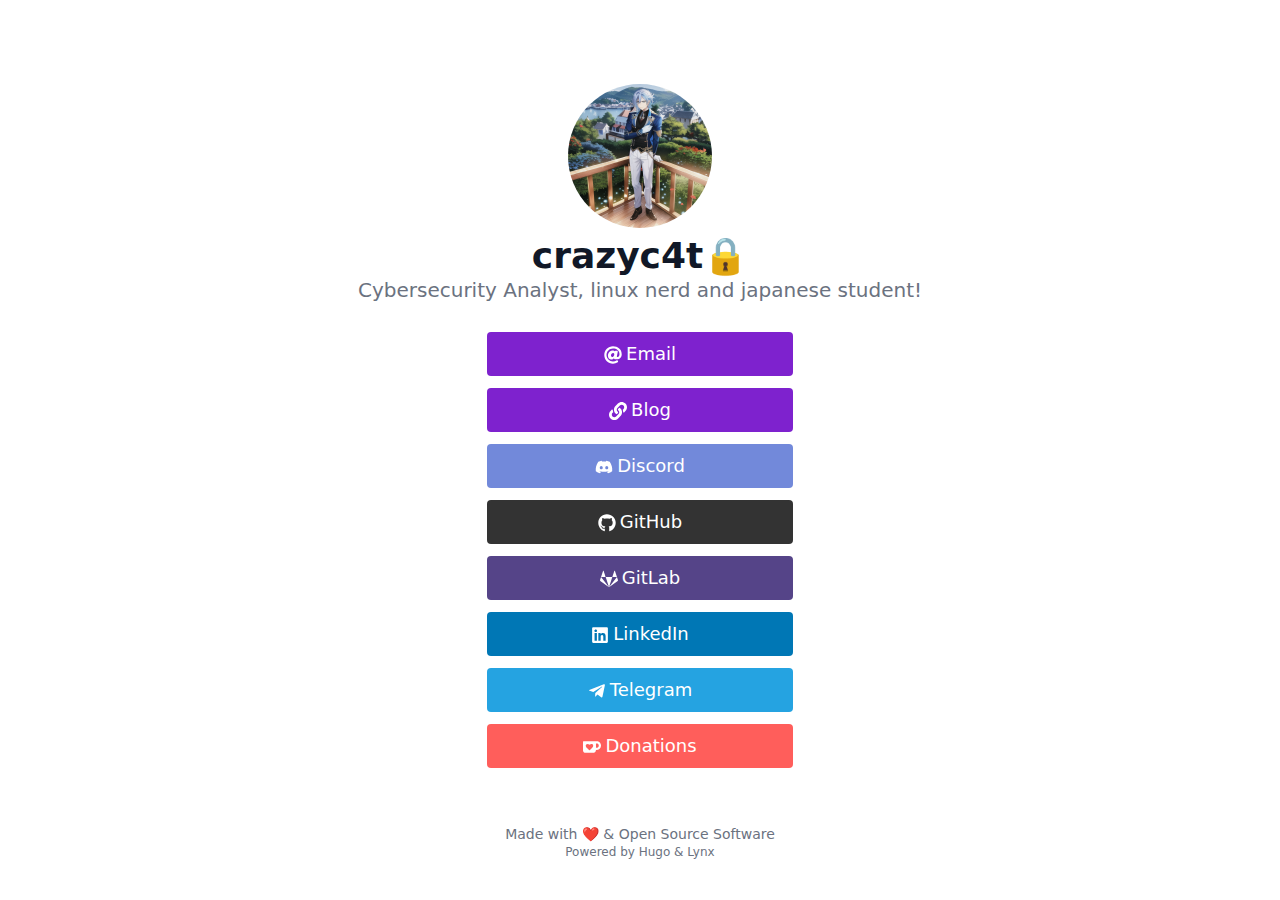
<file: index.html>
<!doctype html><html lang=en><head><meta charset=utf-8><meta http-equiv=content-language content="en"><meta name=viewport content="width=device-width,initial-scale=1"><meta http-equiv=x-ua-compatible content="ie=edge"><title>crazyc4t's links</title><meta name=title content="crazyc4t's links"><meta name=description content><link rel=canonical href=https://crazyc4t.xyz/><link rel=alternate type=application/rss+xml href=/index.xml title="crazyc4t's links"><link type=text/css rel=stylesheet href=/css/main.bundle.min.2035f4c5b81db8b7fac32d0ff452d9c9b47e0f2eaf57c04fc38a66894889c238a6951512a254b62fb9235420c589376da39d7b4ee0f0313fc5c5d877d9526e20.css integrity="sha512-IDX0xbgduLf6wy0P9FLZybR+Dy6vV8BPw4pmiUiJwjimlRUSolS2L7kjVCDFiTdto517TuDwMT/Fxdh32VJuIA=="><link rel=apple-touch-icon sizes=180x180 href=/apple-touch-icon.png><link rel=icon type=image/png sizes=32x32 href=/favicon-32x32.png><link rel=icon type=image/png sizes=16x16 href=/favicon-16x16.png><link rel=manifest href=/site.webmanifest><meta property="og:title" content="crazyc4t's links"><meta property="og:description" content><meta property="og:type" content="website"><meta property="og:url" content="https://crazyc4t.xyz/"><meta name=twitter:card content="summary"><meta name=twitter:title content="crazyc4t's links"><meta name=twitter:description content><meta name=generator content="Hugo 0.110.0"><meta name=author content="crazyc4t🔒"><link href=mailto:snederc@protonmail.com rel=me><link href=#ZgotmplZ rel=me><link href=https://discord.com/users/744022544624910446 rel=me><link href=https://github.com/crazyc4t rel=me><link href=https://gitlab.com/crazyc4t rel=me><link href=https://linkedin.com/in/said-neder rel=me><link href=https://t.me/crazyc4t rel=me><link href=#ZgotmplZ rel=me></head><body class="flex flex-col h-screen px-6 m-auto text-lg leading-7 bg-neutral max-w-7xl text-neutral-900 dark:bg-neutral-800 dark:text-white sm:px-14 md:px-24 lg:px-32"><main class=flex-grow><article class="flex flex-col items-center justify-center h-full mt-10 text-center"><header class="flex flex-col items-center mb-3"><img class="mb-2 rounded-full h-36 w-36" width=144 height=144 alt=crazyc4t🔒 src=/meAnime_hu12fc25331edd2f557f2d4138d704f2c0_856531_288x288_fill_box_smart1_3.png><h1 class="text-4xl font-extrabold dark:text-white">crazyc4t🔒</h1><h2 class="text-xl text-neutral-500 dark:text-neutral-400">Cybersecurity Analyst, linux nerd and japanese student!</h2></header><div class="flex flex-col flex-wrap min-w-full mt-4 sm:min-w-0"><a class="link link-email mb-3 min-w-full rounded py-2 text-lg sm:px-24" href=mailto:snederc@protonmail.com target=_blank rel="me noopener noreferrer"><span class=mr-1><span class="relative inline-block align-text-bottom icon"><svg aria-hidden="true" focusable="false" data-prefix="fas" data-icon="at" class="svg-inline--fa fa-at fa-w-16" role="img" xmlns="http://www.w3.org/2000/svg" viewBox="0 0 512 512"><path fill="currentcolor" d="M256 8C118.941 8 8 118.919 8 256c0 137.059 110.919 248 248 248 48.154.0 95.342-14.14 135.408-40.223 12.005-7.815 14.625-24.288 5.552-35.372l-10.177-12.433c-7.671-9.371-21.179-11.667-31.373-5.129C325.92 429.757 291.314 440 256 440c-101.458.0-184-82.542-184-184S154.542 72 256 72c100.139.0 184 57.619 184 160 0 38.786-21.093 79.742-58.17 83.693-17.349-.454-16.91-12.857-13.476-30.024l23.433-121.11C394.653 149.75 383.308 136 368.225 136h-44.981a13.518 13.518.0 00-13.432 11.993l-.01.092c-14.697-17.901-40.448-21.775-59.971-21.775-74.58.0-137.831 62.234-137.831 151.46.0 65.303 36.785 105.87 96 105.87 26.984.0 57.369-15.637 74.991-38.333 9.522 34.104 40.613 34.103 70.71 34.103C462.609 379.41 504 307.798 504 232 504 95.653 394.023 8 256 8zm-21.68 304.43c-22.249.0-36.07-15.623-36.07-40.771.0-44.993 30.779-72.729 58.63-72.729 22.292.0 35.601 15.241 35.601 40.77.0 45.061-33.875 72.73-58.161 72.73z"/></svg></span></span>Email</a>
<a class="link link-link mb-3 min-w-full rounded py-2 text-lg sm:px-24" href=https://blog.crazyc4t.xyz/ target=_blank rel="me noopener noreferrer"><span class=mr-1><span class="relative inline-block align-text-bottom icon"><svg aria-hidden="true" focusable="false" data-prefix="fas" data-icon="link" class="svg-inline--fa fa-link fa-w-16" role="img" xmlns="http://www.w3.org/2000/svg" viewBox="0 0 512 512"><path fill="currentcolor" d="M326.612 185.391c59.747 59.809 58.927 155.698.36 214.59-.11.12-.24.25-.36.37l-67.2 67.2c-59.27 59.27-155.699 59.262-214.96.0-59.27-59.26-59.27-155.7.0-214.96l37.106-37.106c9.84-9.84 26.786-3.3 27.294 10.606.648 17.722 3.826 35.527 9.69 52.721 1.986 5.822.567 12.262-3.783 16.612l-13.087 13.087c-28.026 28.026-28.905 73.66-1.155 101.96 28.024 28.579 74.086 28.749 102.325.51l67.2-67.19c28.191-28.191 28.073-73.757.0-101.83-3.701-3.694-7.429-6.564-10.341-8.569a16.037 16.037.0 01-6.947-12.606c-.396-10.567 3.348-21.456 11.698-29.806l21.054-21.055c5.521-5.521 14.182-6.199 20.584-1.731a152.482 152.482.0 0120.522 17.197zM467.547 44.449c-59.261-59.262-155.69-59.27-214.96.0l-67.2 67.2c-.12.12-.25.25-.36.37-58.566 58.892-59.387 154.781.36 214.59a152.454 152.454.0 0020.521 17.196c6.402 4.468 15.064 3.789 20.584-1.731l21.054-21.055c8.35-8.35 12.094-19.239 11.698-29.806a16.037 16.037.0 00-6.947-12.606c-2.912-2.005-6.64-4.875-10.341-8.569-28.073-28.073-28.191-73.639.0-101.83l67.2-67.19c28.239-28.239 74.3-28.069 102.325.51 27.75 28.3 26.872 73.934-1.155 101.96l-13.087 13.087c-4.35 4.35-5.769 10.79-3.783 16.612 5.864 17.194 9.042 34.999 9.69 52.721.509 13.906 17.454 20.446 27.294 10.606l37.106-37.106c59.271-59.259 59.271-155.699.001-214.959z"/></svg></span></span>Blog</a>
<a class="link link-discord mb-3 min-w-full rounded py-2 text-lg sm:px-24" href=https://discord.com/users/744022544624910446 target=_blank rel="me noopener noreferrer"><span class=mr-1><span class="relative inline-block align-text-bottom icon"><svg aria-hidden="true" focusable="false" data-prefix="fab" data-icon="discord" class="svg-inline--fa fa-discord fa-w-20" role="img" xmlns="http://www.w3.org/2000/svg" viewBox="0 0 640 512"><path fill="currentcolor" d="M524.531 69.836a1.5 1.5.0 00-.764-.7A485.065 485.065.0 00404.081 32.03a1.816 1.816.0 00-1.923.91 337.461 337.461.0 00-14.9 30.6 447.848 447.848.0 00-134.426.0 309.541 309.541.0 00-15.135-30.6 1.89 1.89.0 00-1.924-.91A483.689 483.689.0 00116.085 69.137a1.712 1.712.0 00-.788.676C39.068 183.651 18.186 294.69 28.43 404.354a2.016 2.016.0 00.765 1.375A487.666 487.666.0 00176.02 479.918a1.9 1.9.0 002.063-.676A348.2 348.2.0 00208.12 430.4a1.86 1.86.0 00-1.019-2.588 321.173 321.173.0 01-45.868-21.853 1.885 1.885.0 01-.185-3.126c3.082-2.309 6.166-4.711 9.109-7.137a1.819 1.819.0 011.9-.256c96.229 43.917 200.41 43.917 295.5.0a1.812 1.812.0 011.924.233c2.944 2.426 6.027 4.851 9.132 7.16a1.884 1.884.0 01-.162 3.126 301.407 301.407.0 01-45.89 21.83 1.875 1.875.0 00-1 2.611 391.055 391.055.0 0030.014 48.815 1.864 1.864.0 002.063.7A486.048 486.048.0 00610.7 405.729a1.882 1.882.0 00.765-1.352C623.729 277.594 590.933 167.465 524.531 69.836zM222.491 337.58c-28.972.0-52.844-26.587-52.844-59.239S193.056 219.1 222.491 219.1c29.665.0 53.306 26.82 52.843 59.239.0 32.654-23.41 59.241-52.843 59.241zm195.38.0c-28.971.0-52.843-26.587-52.843-59.239S388.437 219.1 417.871 219.1c29.667.0 53.307 26.82 52.844 59.239.0 32.654-23.177 59.241-52.844 59.241z"/></svg></span></span>Discord</a>
<a class="link link-github mb-3 min-w-full rounded py-2 text-lg sm:px-24" href=https://github.com/crazyc4t target=_blank rel="me noopener noreferrer"><span class=mr-1><span class="relative inline-block align-text-bottom icon"><svg aria-hidden="true" focusable="false" data-prefix="fab" data-icon="github" class="svg-inline--fa fa-github fa-w-16" role="img" xmlns="http://www.w3.org/2000/svg" viewBox="0 0 496 512"><path fill="currentcolor" d="M165.9 397.4c0 2-2.3 3.6-5.2 3.6-3.3.3-5.6-1.3-5.6-3.6.0-2 2.3-3.6 5.2-3.6 3-.3 5.6 1.3 5.6 3.6zm-31.1-4.5c-.7 2 1.3 4.3 4.3 4.9 2.6 1 5.6.0 6.2-2s-1.3-4.3-4.3-5.2c-2.6-.7-5.5.3-6.2 2.3zm44.2-1.7c-2.9.7-4.9 2.6-4.6 4.9.3 2 2.9 3.3 5.9 2.6 2.9-.7 4.9-2.6 4.6-4.6-.3-1.9-3-3.2-5.9-2.9zM244.8 8C106.1 8 0 113.3.0 252c0 110.9 69.8 205.8 169.5 239.2 12.8 2.3 17.3-5.6 17.3-12.1.0-6.2-.3-40.4-.3-61.4.0.0-70 15-84.7-29.8.0.0-11.4-29.1-27.8-36.6.0.0-22.9-15.7 1.6-15.4.0.0 24.9 2 38.6 25.8 21.9 38.6 58.6 27.5 72.9 20.9 2.3-16 8.8-27.1 16-33.7-55.9-6.2-112.3-14.3-112.3-110.5.0-27.5 7.6-41.3 23.6-58.9-2.6-6.5-11.1-33.3 2.6-67.9 20.9-6.5 69 27 69 27 20-5.6 41.5-8.5 62.8-8.5s42.8 2.9 62.8 8.5c0 0 48.1-33.6 69-27 13.7 34.7 5.2 61.4 2.6 67.9 16 17.7 25.8 31.5 25.8 58.9.0 96.5-58.9 104.2-114.8 110.5 9.2 7.9 17 22.9 17 46.4.0 33.7-.3 75.4-.3 83.6.0 6.5 4.6 14.4 17.3 12.1C428.2 457.8 496 362.9 496 252 496 113.3 383.5 8 244.8 8zM97.2 352.9c-1.3 1-1 3.3.7 5.2 1.6 1.6 3.9 2.3 5.2 1 1.3-1 1-3.3-.7-5.2-1.6-1.6-3.9-2.3-5.2-1zm-10.8-8.1c-.7 1.3.3 2.9 2.3 3.9 1.6 1 3.6.7 4.3-.7.7-1.3-.3-2.9-2.3-3.9-2-.6-3.6-.3-4.3.7zm32.4 35.6c-1.6 1.3-1 4.3 1.3 6.2 2.3 2.3 5.2 2.6 6.5 1 1.3-1.3.7-4.3-1.3-6.2-2.2-2.3-5.2-2.6-6.5-1zm-11.4-14.7c-1.6 1-1.6 3.6.0 5.9 1.6 2.3 4.3 3.3 5.6 2.3 1.6-1.3 1.6-3.9.0-6.2-1.4-2.3-4-3.3-5.6-2z"/></svg></span></span>GitHub</a>
<a class="link link-gitlab mb-3 min-w-full rounded py-2 text-lg sm:px-24" href=https://gitlab.com/crazyc4t target=_blank rel="me noopener noreferrer"><span class=mr-1><span class="relative inline-block align-text-bottom icon"><svg aria-hidden="true" focusable="false" data-prefix="fab" data-icon="gitlab" class="svg-inline--fa fa-gitlab fa-w-16" role="img" xmlns="http://www.w3.org/2000/svg" viewBox="0 0 512 512"><path fill="currentcolor" d="M105.2 24.9c-3.1-8.9-15.7-8.9-18.9.0L29.8 199.7h132c-.1.0-56.6-174.8-56.6-174.8zM.9 287.7c-2.6 8 .3 16.9 7.1 22l247.9 184-226.2-294zm160.8-88 94.3 294 94.3-294zm349.4 88-28.8-88-226.3 294 247.9-184c6.9-5.1 9.7-14 7.2-22zM425.7 24.9c-3.1-8.9-15.7-8.9-18.9.0l-56.6 174.8h132z"/></svg></span></span>GitLab</a>
<a class="link link-linkedin mb-3 min-w-full rounded py-2 text-lg sm:px-24" href=https://linkedin.com/in/said-neder target=_blank rel="me noopener noreferrer"><span class=mr-1><span class="relative inline-block align-text-bottom icon"><svg aria-hidden="true" focusable="false" data-prefix="fab" data-icon="linkedin" class="svg-inline--fa fa-linkedin fa-w-14" role="img" xmlns="http://www.w3.org/2000/svg" viewBox="0 0 448 512"><path fill="currentcolor" d="M416 32H31.9C14.3 32 0 46.5.0 64.3v383.4C0 465.5 14.3 480 31.9 480H416c17.6.0 32-14.5 32-32.3V64.3c0-17.8-14.4-32.3-32-32.3zM135.4 416H69V202.2h66.5V416zm-33.2-243c-21.3.0-38.5-17.3-38.5-38.5S80.9 96 102.2 96c21.2.0 38.5 17.3 38.5 38.5.0 21.3-17.2 38.5-38.5 38.5zm282.1 243h-66.4V312c0-24.8-.5-56.7-34.5-56.7-34.6.0-39.9 27-39.9 54.9V416h-66.4V202.2h63.7v29.2h.9c8.9-16.8 30.6-34.5 62.9-34.5 67.2.0 79.7 44.3 79.7 101.9V416z"/></svg></span></span>LinkedIn</a>
<a class="link link-telegram mb-3 min-w-full rounded py-2 text-lg sm:px-24" href=https://t.me/crazyc4t target=_blank rel="me noopener noreferrer"><span class=mr-1><span class="relative inline-block align-text-bottom icon"><svg aria-hidden="true" focusable="false" data-prefix="fab" data-icon="telegram-plane" class="svg-inline--fa fa-telegram-plane fa-w-14" role="img" xmlns="http://www.w3.org/2000/svg" viewBox="0 0 448 512"><path fill="currentcolor" d="M446.7 98.6l-67.6 318.8c-5.1 22.5-18.4 28.1-37.3 17.5l-103-75.9-49.7 47.8c-5.5 5.5-10.1 10.1-20.7 10.1l7.4-104.9 190.9-172.5c8.3-7.4-1.8-11.5-12.9-4.1L117.8 284 16.2 252.2c-22.1-6.9-22.5-22.1 4.6-32.7L418.2 66.4c18.4-6.9 34.5 4.1 28.5 32.2z"/></svg></span></span>Telegram</a>
<a class="link link-kofi mb-3 min-w-full rounded py-2 text-lg sm:px-24" href=https://ko-fi.com/crazyc4t target=_blank rel="me noopener noreferrer"><span class=mr-1><span class="relative inline-block align-text-bottom icon"><!doctype html><svg fill="#fff" width="256" height="256" viewBox="0 0 24 24" role="img" xmlns="http://www.w3.org/2000/svg"><g id="SVGRepo_bgCarrier" stroke-width="0"/><g id="SVGRepo_tracerCarrier" stroke-linecap="round" stroke-linejoin="round"/><g id="SVGRepo_iconCarrier"><path d="M23.881 8.948c-.773-4.085-4.859-4.593-4.859-4.593H.723c-.604.0-.679.798-.679.798s-.082 7.324-.022 11.822c.164 2.424 2.586 2.672 2.586 2.672s8.267-.023 11.966-.049c2.438-.426 2.683-2.566 2.658-3.734 4.352.24 7.422-2.831 6.649-6.916zm-11.062 3.511c-1.246 1.453-4.011 3.976-4.011 3.976s-.121.119-.31.023c-.076-.057-.108-.09-.108-.09-.443-.441-3.368-3.049-4.034-3.954-.709-.965-1.041-2.7-.091-3.71.951-1.01 3.005-1.086 4.363.407.0.0 1.565-1.782 3.468-.963 1.904.82 1.832 3.011.723 4.311zm6.173.478c-.928.116-1.682.028-1.682.028V7.284h1.77s1.971.551 1.971 2.638c0 1.913-.985 2.667-2.059 3.015z"/></g></svg></span></span>Donations</a></div></article></main><footer class=py-10><div class=text-center><p class="text-sm text-neutral-500 dark:text-neutral-400">Made with ❤️ & Open Source Software</p><p class="text-xs text-neutral-500 dark:text-neutral-400">Powered by <a class="hover:underline hover:decoration-primary-400 hover:text-primary-500" href=https://gohugo.io/ target=_blank rel="noopener noreferrer">Hugo</a> & <a class="hover:underline hover:decoration-primary-400 hover:text-primary-500" href=https://git.io/hugo-lynx target=_blank rel="noopener noreferrer">Lynx</a></p></div></footer></body></html>
</file>
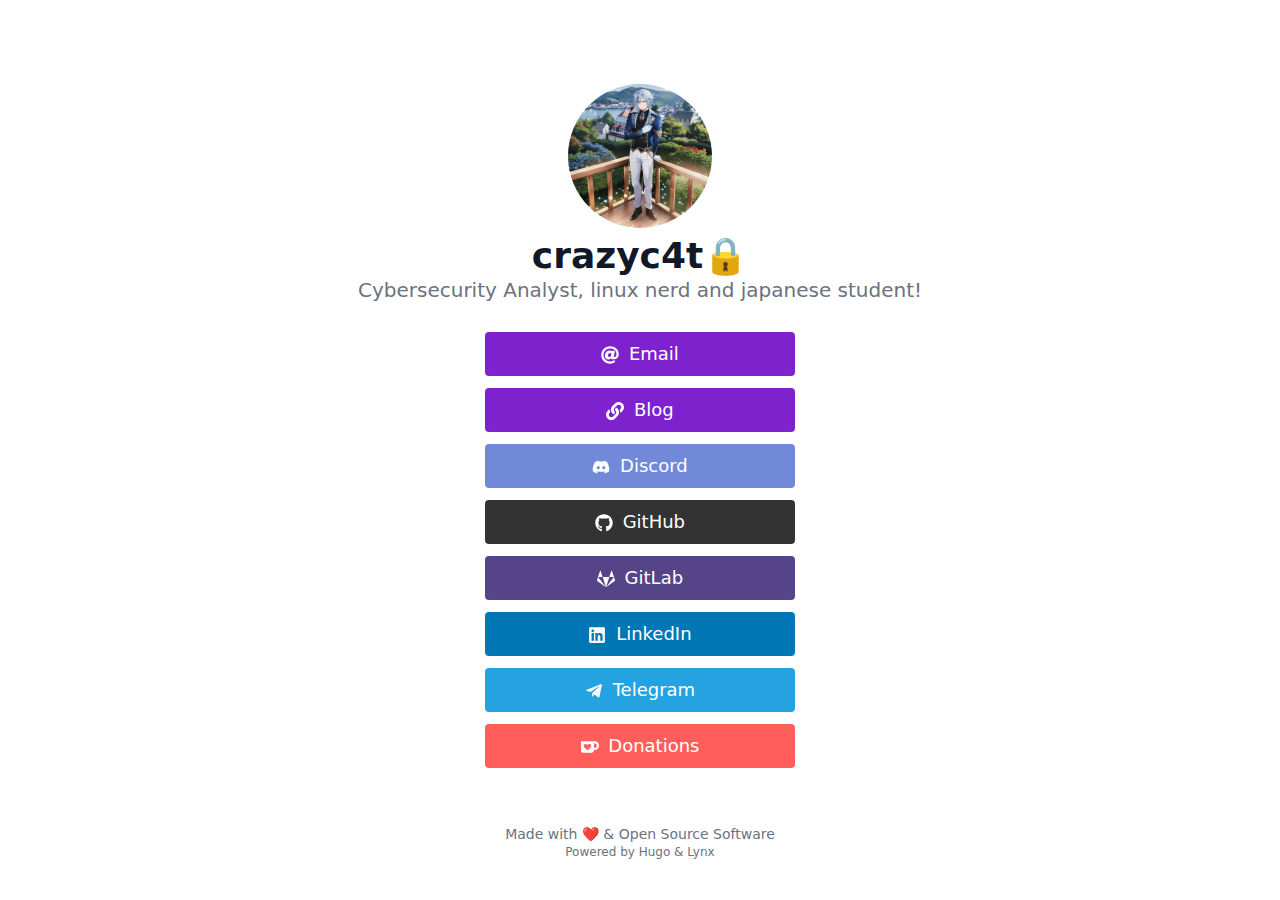
<file: public/index.html>
<!DOCTYPE html>
<html lang="en"><head>
  <meta charset="utf-8" />
  
    <meta http-equiv="content-language" content="en" />
  
  <meta name="viewport" content="width=device-width, initial-scale=1.0" />
  <meta http-equiv="X-UA-Compatible" content="ie=edge" />
  
  <title>crazyc4t&#39;s links</title>
    <meta name="title" content="crazyc4t&#39;s links" />
  
  <meta name="description" content="" />
  
  
  
  <link rel="canonical" href="https://crazyc4t.xyz/" />
  <link rel="alternate" type="application/rss+xml" href="/index.xml" title="crazyc4t's links" />
  
  
  
  
  
  
    
  
  
  <link
    type="text/css"
    rel="stylesheet"
    href="/css/main.bundle.min.2035f4c5b81db8b7fac32d0ff452d9c9b47e0f2eaf57c04fc38a66894889c238a6951512a254b62fb9235420c589376da39d7b4ee0f0313fc5c5d877d9526e20.css"
    integrity="sha512-IDX0xbgduLf6wy0P9FLZybR&#43;Dy6vV8BPw4pmiUiJwjimlRUSolS2L7kjVCDFiTdto517TuDwMT/Fxdh32VJuIA=="
  />
  
  
    <link rel="apple-touch-icon" sizes="180x180" href="/apple-touch-icon.png" />
    <link rel="icon" type="image/png" sizes="32x32" href="/favicon-32x32.png" />
    <link rel="icon" type="image/png" sizes="16x16" href="/favicon-16x16.png" />
    <link rel="manifest" href="/site.webmanifest" />
  
  
  
  
  
  
  
  <meta property="og:title" content="crazyc4t&#39;s links" />
<meta property="og:description" content="" />
<meta property="og:type" content="website" />
<meta property="og:url" content="https://crazyc4t.xyz/" />

  <meta name="twitter:card" content="summary"/>
<meta name="twitter:title" content="crazyc4t&#39;s links"/>
<meta name="twitter:description" content=""/>

  
  
    <meta name="generator" content="Hugo 0.110.0">
  
  
  <meta name="author" content="crazyc4t🔒" />
  
    
      <link href="mailto:snederc@protonmail.com" rel="me" />
    
      <link href="#ZgotmplZ" rel="me" />
    
      <link href="https://discord.com/users/744022544624910446" rel="me" />
    
      <link href="https://github.com/crazyc4t" rel="me" />
    
      <link href="https://gitlab.com/crazyc4t" rel="me" />
    
      <link href="https://linkedin.com/in/said-neder" rel="me" />
    
      <link href="https://t.me/crazyc4t" rel="me" />
    
      <link href="#ZgotmplZ" rel="me" />
    
  
  
  
  
  


  
  
</head>
<body
    class="flex flex-col h-screen px-6 m-auto text-lg leading-7 bg-neutral max-w-7xl text-neutral-900 dark:bg-neutral-800 dark:text-white sm:px-14 md:px-24 lg:px-32"
  >
    <main class="flex-grow">
  <article class="flex flex-col items-center justify-center h-full mt-10 text-center">
    <header class="flex flex-col items-center mb-3">
      
        
        
        
          
        
        
          
        
        <img
          class="mb-2 rounded-full h-36 w-36"
          width="144"
          height="144"
          alt="crazyc4t🔒"
          src="/meAnime_hu12fc25331edd2f557f2d4138d704f2c0_856531_288x288_fill_box_smart1_3.png"
        />
      
      <h1 class="text-4xl font-extrabold dark:text-white">
        crazyc4t🔒
      </h1>
      
        <h2 class="text-xl text-neutral-500 dark:text-neutral-400">
          Cybersecurity Analyst, linux nerd and japanese student!
        </h2>
      
      
    </header>
    
      <div class="flex flex-col flex-wrap min-w-full mt-4 sm:min-w-0">
        
          
            
            
            
            
            
            
            <a
              class="link link-email mb-3 min-w-full rounded py-2 text-lg sm:px-24"
              href="mailto:snederc@protonmail.com"
              target="_blank"
              
              rel="me noopener noreferrer"
            ><span class="mr-1">

  <span class="relative inline-block align-text-bottom icon">
    <svg aria-hidden="true" focusable="false" data-prefix="fas" data-icon="at" class="svg-inline--fa fa-at fa-w-16" role="img" xmlns="http://www.w3.org/2000/svg" viewBox="0 0 512 512"><path fill="currentColor" d="M256 8C118.941 8 8 118.919 8 256c0 137.059 110.919 248 248 248 48.154 0 95.342-14.14 135.408-40.223 12.005-7.815 14.625-24.288 5.552-35.372l-10.177-12.433c-7.671-9.371-21.179-11.667-31.373-5.129C325.92 429.757 291.314 440 256 440c-101.458 0-184-82.542-184-184S154.542 72 256 72c100.139 0 184 57.619 184 160 0 38.786-21.093 79.742-58.17 83.693-17.349-.454-16.91-12.857-13.476-30.024l23.433-121.11C394.653 149.75 383.308 136 368.225 136h-44.981a13.518 13.518 0 0 0-13.432 11.993l-.01.092c-14.697-17.901-40.448-21.775-59.971-21.775-74.58 0-137.831 62.234-137.831 151.46 0 65.303 36.785 105.87 96 105.87 26.984 0 57.369-15.637 74.991-38.333 9.522 34.104 40.613 34.103 70.71 34.103C462.609 379.41 504 307.798 504 232 504 95.653 394.023 8 256 8zm-21.68 304.43c-22.249 0-36.07-15.623-36.07-40.771 0-44.993 30.779-72.729 58.63-72.729 22.292 0 35.601 15.241 35.601 40.77 0 45.061-33.875 72.73-58.161 72.73z"></path></svg>
  </span>

</span>Email
            </a>
          
        
          
            
            
            
            
            
            
              
              
              
              
              
            
            <a
              class="link link-link mb-3 min-w-full rounded py-2 text-lg sm:px-24"
              href="https://blog.crazyc4t.xyz/"
              target="_blank"
              
              rel="me noopener noreferrer"
            ><span class="mr-1">

  <span class="relative inline-block align-text-bottom icon">
    <svg aria-hidden="true" focusable="false" data-prefix="fas" data-icon="link" class="svg-inline--fa fa-link fa-w-16" role="img" xmlns="http://www.w3.org/2000/svg" viewBox="0 0 512 512"><path fill="currentColor" d="M326.612 185.391c59.747 59.809 58.927 155.698.36 214.59-.11.12-.24.25-.36.37l-67.2 67.2c-59.27 59.27-155.699 59.262-214.96 0-59.27-59.26-59.27-155.7 0-214.96l37.106-37.106c9.84-9.84 26.786-3.3 27.294 10.606.648 17.722 3.826 35.527 9.69 52.721 1.986 5.822.567 12.262-3.783 16.612l-13.087 13.087c-28.026 28.026-28.905 73.66-1.155 101.96 28.024 28.579 74.086 28.749 102.325.51l67.2-67.19c28.191-28.191 28.073-73.757 0-101.83-3.701-3.694-7.429-6.564-10.341-8.569a16.037 16.037 0 0 1-6.947-12.606c-.396-10.567 3.348-21.456 11.698-29.806l21.054-21.055c5.521-5.521 14.182-6.199 20.584-1.731a152.482 152.482 0 0 1 20.522 17.197zM467.547 44.449c-59.261-59.262-155.69-59.27-214.96 0l-67.2 67.2c-.12.12-.25.25-.36.37-58.566 58.892-59.387 154.781.36 214.59a152.454 152.454 0 0 0 20.521 17.196c6.402 4.468 15.064 3.789 20.584-1.731l21.054-21.055c8.35-8.35 12.094-19.239 11.698-29.806a16.037 16.037 0 0 0-6.947-12.606c-2.912-2.005-6.64-4.875-10.341-8.569-28.073-28.073-28.191-73.639 0-101.83l67.2-67.19c28.239-28.239 74.3-28.069 102.325.51 27.75 28.3 26.872 73.934-1.155 101.96l-13.087 13.087c-4.35 4.35-5.769 10.79-3.783 16.612 5.864 17.194 9.042 34.999 9.69 52.721.509 13.906 17.454 20.446 27.294 10.606l37.106-37.106c59.271-59.259 59.271-155.699.001-214.959z"></path></svg>
  </span>

</span>Blog
            </a>
          
        
          
            
            
            
            
            
            
            <a
              class="link link-discord mb-3 min-w-full rounded py-2 text-lg sm:px-24"
              href="https://discord.com/users/744022544624910446"
              target="_blank"
              
              rel="me noopener noreferrer"
            ><span class="mr-1">

  <span class="relative inline-block align-text-bottom icon">
    <svg aria-hidden="true" focusable="false" data-prefix="fab" data-icon="discord" class="svg-inline--fa fa-discord fa-w-20" role="img" xmlns="http://www.w3.org/2000/svg" viewBox="0 0 640 512"><path fill="currentColor" d="M524.531,69.836a1.5,1.5,0,0,0-.764-.7A485.065,485.065,0,0,0,404.081,32.03a1.816,1.816,0,0,0-1.923.91,337.461,337.461,0,0,0-14.9,30.6,447.848,447.848,0,0,0-134.426,0,309.541,309.541,0,0,0-15.135-30.6,1.89,1.89,0,0,0-1.924-.91A483.689,483.689,0,0,0,116.085,69.137a1.712,1.712,0,0,0-.788.676C39.068,183.651,18.186,294.69,28.43,404.354a2.016,2.016,0,0,0,.765,1.375A487.666,487.666,0,0,0,176.02,479.918a1.9,1.9,0,0,0,2.063-.676A348.2,348.2,0,0,0,208.12,430.4a1.86,1.86,0,0,0-1.019-2.588,321.173,321.173,0,0,1-45.868-21.853,1.885,1.885,0,0,1-.185-3.126c3.082-2.309,6.166-4.711,9.109-7.137a1.819,1.819,0,0,1,1.9-.256c96.229,43.917,200.41,43.917,295.5,0a1.812,1.812,0,0,1,1.924.233c2.944,2.426,6.027,4.851,9.132,7.16a1.884,1.884,0,0,1-.162,3.126,301.407,301.407,0,0,1-45.89,21.83,1.875,1.875,0,0,0-1,2.611,391.055,391.055,0,0,0,30.014,48.815,1.864,1.864,0,0,0,2.063.7A486.048,486.048,0,0,0,610.7,405.729a1.882,1.882,0,0,0,.765-1.352C623.729,277.594,590.933,167.465,524.531,69.836ZM222.491,337.58c-28.972,0-52.844-26.587-52.844-59.239S193.056,219.1,222.491,219.1c29.665,0,53.306,26.82,52.843,59.239C275.334,310.993,251.924,337.58,222.491,337.58Zm195.38,0c-28.971,0-52.843-26.587-52.843-59.239S388.437,219.1,417.871,219.1c29.667,0,53.307,26.82,52.844,59.239C470.715,310.993,447.538,337.58,417.871,337.58Z"></path></svg>
  </span>

</span>Discord
            </a>
          
        
          
            
            
            
            
            
            
            <a
              class="link link-github mb-3 min-w-full rounded py-2 text-lg sm:px-24"
              href="https://github.com/crazyc4t"
              target="_blank"
              
              rel="me noopener noreferrer"
            ><span class="mr-1">

  <span class="relative inline-block align-text-bottom icon">
    <svg aria-hidden="true" focusable="false" data-prefix="fab" data-icon="github" class="svg-inline--fa fa-github fa-w-16" role="img" xmlns="http://www.w3.org/2000/svg" viewBox="0 0 496 512"><path fill="currentColor" d="M165.9 397.4c0 2-2.3 3.6-5.2 3.6-3.3.3-5.6-1.3-5.6-3.6 0-2 2.3-3.6 5.2-3.6 3-.3 5.6 1.3 5.6 3.6zm-31.1-4.5c-.7 2 1.3 4.3 4.3 4.9 2.6 1 5.6 0 6.2-2s-1.3-4.3-4.3-5.2c-2.6-.7-5.5.3-6.2 2.3zm44.2-1.7c-2.9.7-4.9 2.6-4.6 4.9.3 2 2.9 3.3 5.9 2.6 2.9-.7 4.9-2.6 4.6-4.6-.3-1.9-3-3.2-5.9-2.9zM244.8 8C106.1 8 0 113.3 0 252c0 110.9 69.8 205.8 169.5 239.2 12.8 2.3 17.3-5.6 17.3-12.1 0-6.2-.3-40.4-.3-61.4 0 0-70 15-84.7-29.8 0 0-11.4-29.1-27.8-36.6 0 0-22.9-15.7 1.6-15.4 0 0 24.9 2 38.6 25.8 21.9 38.6 58.6 27.5 72.9 20.9 2.3-16 8.8-27.1 16-33.7-55.9-6.2-112.3-14.3-112.3-110.5 0-27.5 7.6-41.3 23.6-58.9-2.6-6.5-11.1-33.3 2.6-67.9 20.9-6.5 69 27 69 27 20-5.6 41.5-8.5 62.8-8.5s42.8 2.9 62.8 8.5c0 0 48.1-33.6 69-27 13.7 34.7 5.2 61.4 2.6 67.9 16 17.7 25.8 31.5 25.8 58.9 0 96.5-58.9 104.2-114.8 110.5 9.2 7.9 17 22.9 17 46.4 0 33.7-.3 75.4-.3 83.6 0 6.5 4.6 14.4 17.3 12.1C428.2 457.8 496 362.9 496 252 496 113.3 383.5 8 244.8 8zM97.2 352.9c-1.3 1-1 3.3.7 5.2 1.6 1.6 3.9 2.3 5.2 1 1.3-1 1-3.3-.7-5.2-1.6-1.6-3.9-2.3-5.2-1zm-10.8-8.1c-.7 1.3.3 2.9 2.3 3.9 1.6 1 3.6.7 4.3-.7.7-1.3-.3-2.9-2.3-3.9-2-.6-3.6-.3-4.3.7zm32.4 35.6c-1.6 1.3-1 4.3 1.3 6.2 2.3 2.3 5.2 2.6 6.5 1 1.3-1.3.7-4.3-1.3-6.2-2.2-2.3-5.2-2.6-6.5-1zm-11.4-14.7c-1.6 1-1.6 3.6 0 5.9 1.6 2.3 4.3 3.3 5.6 2.3 1.6-1.3 1.6-3.9 0-6.2-1.4-2.3-4-3.3-5.6-2z"></path></svg>
  </span>

</span>GitHub
            </a>
          
        
          
            
            
            
            
            
            
            <a
              class="link link-gitlab mb-3 min-w-full rounded py-2 text-lg sm:px-24"
              href="https://gitlab.com/crazyc4t"
              target="_blank"
              
              rel="me noopener noreferrer"
            ><span class="mr-1">

  <span class="relative inline-block align-text-bottom icon">
    <svg aria-hidden="true" focusable="false" data-prefix="fab" data-icon="gitlab" class="svg-inline--fa fa-gitlab fa-w-16" role="img" xmlns="http://www.w3.org/2000/svg" viewBox="0 0 512 512"><path fill="currentColor" d="M105.2 24.9c-3.1-8.9-15.7-8.9-18.9 0L29.8 199.7h132c-.1 0-56.6-174.8-56.6-174.8zM.9 287.7c-2.6 8 .3 16.9 7.1 22l247.9 184-226.2-294zm160.8-88l94.3 294 94.3-294zm349.4 88l-28.8-88-226.3 294 247.9-184c6.9-5.1 9.7-14 7.2-22zM425.7 24.9c-3.1-8.9-15.7-8.9-18.9 0l-56.6 174.8h132z"></path></svg>
  </span>

</span>GitLab
            </a>
          
        
          
            
            
            
            
            
            
            <a
              class="link link-linkedin mb-3 min-w-full rounded py-2 text-lg sm:px-24"
              href="https://linkedin.com/in/said-neder"
              target="_blank"
              
              rel="me noopener noreferrer"
            ><span class="mr-1">

  <span class="relative inline-block align-text-bottom icon">
    <svg aria-hidden="true" focusable="false" data-prefix="fab" data-icon="linkedin" class="svg-inline--fa fa-linkedin fa-w-14" role="img" xmlns="http://www.w3.org/2000/svg" viewBox="0 0 448 512"><path fill="currentColor" d="M416 32H31.9C14.3 32 0 46.5 0 64.3v383.4C0 465.5 14.3 480 31.9 480H416c17.6 0 32-14.5 32-32.3V64.3c0-17.8-14.4-32.3-32-32.3zM135.4 416H69V202.2h66.5V416zm-33.2-243c-21.3 0-38.5-17.3-38.5-38.5S80.9 96 102.2 96c21.2 0 38.5 17.3 38.5 38.5 0 21.3-17.2 38.5-38.5 38.5zm282.1 243h-66.4V312c0-24.8-.5-56.7-34.5-56.7-34.6 0-39.9 27-39.9 54.9V416h-66.4V202.2h63.7v29.2h.9c8.9-16.8 30.6-34.5 62.9-34.5 67.2 0 79.7 44.3 79.7 101.9V416z"></path></svg>
  </span>

</span>LinkedIn
            </a>
          
        
          
            
            
            
            
            
            
            <a
              class="link link-telegram mb-3 min-w-full rounded py-2 text-lg sm:px-24"
              href="https://t.me/crazyc4t"
              target="_blank"
              
              rel="me noopener noreferrer"
            ><span class="mr-1">

  <span class="relative inline-block align-text-bottom icon">
    <svg aria-hidden="true" focusable="false" data-prefix="fab" data-icon="telegram-plane" class="svg-inline--fa fa-telegram-plane fa-w-14" role="img" xmlns="http://www.w3.org/2000/svg" viewBox="0 0 448 512"><path fill="currentColor" d="M446.7 98.6l-67.6 318.8c-5.1 22.5-18.4 28.1-37.3 17.5l-103-75.9-49.7 47.8c-5.5 5.5-10.1 10.1-20.7 10.1l7.4-104.9 190.9-172.5c8.3-7.4-1.8-11.5-12.9-4.1L117.8 284 16.2 252.2c-22.1-6.9-22.5-22.1 4.6-32.7L418.2 66.4c18.4-6.9 34.5 4.1 28.5 32.2z"></path></svg>
  </span>

</span>Telegram
            </a>
          
        
          
            
            
            
            
            
            
              
              
              
              
              
            
            <a
              class="link link-kofi mb-3 min-w-full rounded py-2 text-lg sm:px-24"
              href="https://ko-fi.com/crazyc4t"
              target="_blank"
              
              rel="me noopener noreferrer"
            ><span class="mr-1">

  <span class="relative inline-block align-text-bottom icon">
    <!DOCTYPE svg PUBLIC "-//W3C//DTD SVG 1.1//EN" "http://www.w3.org/Graphics/SVG/1.1/DTD/svg11.dtd">
<!-- Uploaded to: SVG Repo, www.svgrepo.com, Transformed by: SVG Repo Mixer Tools -->
<svg fill="#ffffff" width="256px" height="256px" viewBox="0 0 24 24" role="img" xmlns="http://www.w3.org/2000/svg">
<g id="SVGRepo_bgCarrier" stroke-width="0"/>
<g id="SVGRepo_tracerCarrier" stroke-linecap="round" stroke-linejoin="round"/>
<g id="SVGRepo_iconCarrier">
<path d="M23.881 8.948c-.773-4.085-4.859-4.593-4.859-4.593H.723c-.604 0-.679.798-.679.798s-.082 7.324-.022 11.822c.164 2.424 2.586 2.672 2.586 2.672s8.267-.023 11.966-.049c2.438-.426 2.683-2.566 2.658-3.734 4.352.24 7.422-2.831 6.649-6.916zm-11.062 3.511c-1.246 1.453-4.011 3.976-4.011 3.976s-.121.119-.31.023c-.076-.057-.108-.09-.108-.09-.443-.441-3.368-3.049-4.034-3.954-.709-.965-1.041-2.7-.091-3.71.951-1.01 3.005-1.086 4.363.407 0 0 1.565-1.782 3.468-.963 1.904.82 1.832 3.011.723 4.311zm6.173.478c-.928.116-1.682.028-1.682.028V7.284h1.77s1.971.551 1.971 2.638c0 1.913-.985 2.667-2.059 3.015z"/>
</g>
</svg>
  </span>

</span>Donations
            </a>
          
        
      </div>
    
  </article>
</main><footer class="py-10">
  <div class="text-center">
    
    <p class="text-sm text-neutral-500 dark:text-neutral-400">
        Made with ❤️ &amp; Open Source Software
    </p>
    
    
      <p class="text-xs text-neutral-500 dark:text-neutral-400">
        
        
        Powered by <a class="hover:underline hover:decoration-primary-400 hover:text-primary-500"
          href="https://gohugo.io/" target="_blank" rel="noopener noreferrer">Hugo</a> &amp; <a class="hover:underline hover:decoration-primary-400 hover:text-primary-500" href="https://git.io/hugo-lynx" target="_blank" rel="noopener noreferrer">Lynx</a>
      </p>
    
  </div>
  
  
</footer>
</body>
</html>
</file>
<file: css/main.bundle.min.2035f4c5b81db8b7fac32d0ff452d9c9b47e0f2eaf57c04fc38a66894889c238a6951512a254b62fb9235420c589376da39d7b4ee0f0313fc5c5d877d9526e20.css>
/*!Lynx v1.2.4 | MIT License | https://github.com/jpanther/lynx*//*!tailwindcss v3.2.4 | MIT License | https://tailwindcss.com*/*,::before,::after{box-sizing:border-box;border-width:0;border-style:solid;border-color:initial}::before,::after{--tw-content:''}html{line-height:1.5;-webkit-text-size-adjust:100%;-moz-tab-size:4;-o-tab-size:4;tab-size:4;font-family:ui-sans-serif,system-ui,-apple-system,BlinkMacSystemFont,segoe ui,Roboto,helvetica neue,Arial,noto sans,sans-serif,apple color emoji,segoe ui emoji,segoe ui symbol,noto color emoji;font-feature-settings:normal}body{margin:0;line-height:inherit}hr{height:0;color:inherit;border-top-width:1px}abbr:where([title]){-webkit-text-decoration:underline dotted;text-decoration:underline dotted}h1,h2,h3,h4,h5,h6{font-size:inherit;font-weight:inherit}a{color:inherit;text-decoration:inherit}b,strong{font-weight:bolder}code,kbd,samp,pre{font-family:ui-monospace,SFMono-Regular,Menlo,Monaco,Consolas,liberation mono,courier new,monospace;font-size:1em}small{font-size:80%}sub,sup{font-size:75%;line-height:0;position:relative;vertical-align:baseline}sub{bottom:-.25em}sup{top:-.5em}table{text-indent:0;border-color:inherit;border-collapse:collapse}button,input,optgroup,select,textarea{font-family:inherit;font-size:100%;font-weight:inherit;line-height:inherit;color:inherit;margin:0;padding:0}button,select{text-transform:none}button,[type=button],[type=reset],[type=submit]{-webkit-appearance:button;background-color:transparent;background-image:none}:-moz-focusring{outline:auto}:-moz-ui-invalid{box-shadow:none}progress{vertical-align:baseline}::-webkit-inner-spin-button,::-webkit-outer-spin-button{height:auto}[type=search]{-webkit-appearance:textfield;outline-offset:-2px}::-webkit-search-decoration{-webkit-appearance:none}::-webkit-file-upload-button{-webkit-appearance:button;font:inherit}summary{display:list-item}blockquote,dl,dd,h1,h2,h3,h4,h5,h6,hr,figure,p,pre{margin:0}fieldset{margin:0;padding:0}legend{padding:0}ol,ul,menu{list-style:none;margin:0;padding:0}textarea{resize:vertical}input::-moz-placeholder,textarea::-moz-placeholder{opacity:1;color:#9ca3af}input::placeholder,textarea::placeholder{opacity:1;color:#9ca3af}button,[role=button]{cursor:pointer}:disabled{cursor:default}img,svg,video,canvas,audio,iframe,embed,object{display:block;vertical-align:middle}img,video{max-width:100%;height:auto}[hidden]{display:none}*,::before,::after{--tw-border-spacing-x:0;--tw-border-spacing-y:0;--tw-translate-x:0;--tw-translate-y:0;--tw-rotate:0;--tw-skew-x:0;--tw-skew-y:0;--tw-scale-x:1;--tw-scale-y:1;--tw-pan-x: ;--tw-pan-y: ;--tw-pinch-zoom: ;--tw-scroll-snap-strictness:proximity;--tw-ordinal: ;--tw-slashed-zero: ;--tw-numeric-figure: ;--tw-numeric-spacing: ;--tw-numeric-fraction: ;--tw-ring-inset: ;--tw-ring-offset-width:0px;--tw-ring-offset-color:#fff;--tw-ring-color:rgb(59 130 246 / 0.5);--tw-ring-offset-shadow:0 0 #0000;--tw-ring-shadow:0 0 #0000;--tw-shadow:0 0 #0000;--tw-shadow-colored:0 0 #0000;--tw-blur: ;--tw-brightness: ;--tw-contrast: ;--tw-grayscale: ;--tw-hue-rotate: ;--tw-invert: ;--tw-saturate: ;--tw-sepia: ;--tw-drop-shadow: ;--tw-backdrop-blur: ;--tw-backdrop-brightness: ;--tw-backdrop-contrast: ;--tw-backdrop-grayscale: ;--tw-backdrop-hue-rotate: ;--tw-backdrop-invert: ;--tw-backdrop-opacity: ;--tw-backdrop-saturate: ;--tw-backdrop-sepia: }::backdrop{--tw-border-spacing-x:0;--tw-border-spacing-y:0;--tw-translate-x:0;--tw-translate-y:0;--tw-rotate:0;--tw-skew-x:0;--tw-skew-y:0;--tw-scale-x:1;--tw-scale-y:1;--tw-pan-x: ;--tw-pan-y: ;--tw-pinch-zoom: ;--tw-scroll-snap-strictness:proximity;--tw-ordinal: ;--tw-slashed-zero: ;--tw-numeric-figure: ;--tw-numeric-spacing: ;--tw-numeric-fraction: ;--tw-ring-inset: ;--tw-ring-offset-width:0px;--tw-ring-offset-color:#fff;--tw-ring-color:rgb(59 130 246 / 0.5);--tw-ring-offset-shadow:0 0 #0000;--tw-ring-shadow:0 0 #0000;--tw-shadow:0 0 #0000;--tw-shadow-colored:0 0 #0000;--tw-blur: ;--tw-brightness: ;--tw-contrast: ;--tw-grayscale: ;--tw-hue-rotate: ;--tw-invert: ;--tw-saturate: ;--tw-sepia: ;--tw-drop-shadow: ;--tw-backdrop-blur: ;--tw-backdrop-brightness: ;--tw-backdrop-contrast: ;--tw-backdrop-grayscale: ;--tw-backdrop-hue-rotate: ;--tw-backdrop-invert: ;--tw-backdrop-opacity: ;--tw-backdrop-saturate: ;--tw-backdrop-sepia: }.prose{color:var(--tw-prose-body);max-width:65ch}.prose :where(p):not(:where([class~=not-prose] *)){margin-top:1.25em;margin-bottom:1.25em}.prose :where([class~=lead]):not(:where([class~=not-prose] *)){color:var(--tw-prose-lead);font-size:1.25em;line-height:1.6;margin-top:1.2em;margin-bottom:1.2em}.prose :where(a):not(:where([class~=not-prose] *)){color:var(--tw-prose-links);text-decoration:underline;font-weight:500;text-decoration-color:#d8b4fe}.prose :where(a):not(:where([class~=not-prose] *)):hover{text-decoration:none;background-color:#9333ea;border-radius:.09rem}.prose :where(strong):not(:where([class~=not-prose] *)){color:var(--tw-prose-bold);font-weight:600}.prose :where(a strong):not(:where([class~=not-prose] *)){color:inherit}.prose :where(blockquote strong):not(:where([class~=not-prose] *)){color:inherit}.prose :where(thead th strong):not(:where([class~=not-prose] *)){color:inherit}.prose :where(ol):not(:where([class~=not-prose] *)){list-style-type:decimal;margin-top:1.25em;margin-bottom:1.25em;padding-left:1.625em}.prose :where(ol[type=A]):not(:where([class~=not-prose] *)){list-style-type:upper-alpha}.prose :where(ol[type=a]):not(:where([class~=not-prose] *)){list-style-type:lower-alpha}.prose :where(ol[type=As]):not(:where([class~=not-prose] *)){list-style-type:upper-alpha}.prose :where(ol[type=as]):not(:where([class~=not-prose] *)){list-style-type:lower-alpha}.prose :where(ol[type=I]):not(:where([class~=not-prose] *)){list-style-type:upper-roman}.prose :where(ol[type=i]):not(:where([class~=not-prose] *)){list-style-type:lower-roman}.prose :where(ol[type=Is]):not(:where([class~=not-prose] *)){list-style-type:upper-roman}.prose :where(ol[type=is]):not(:where([class~=not-prose] *)){list-style-type:lower-roman}.prose :where(ol[type="1"]):not(:where([class~=not-prose] *)){list-style-type:decimal}.prose :where(ul):not(:where([class~=not-prose] *)){list-style-type:disc;margin-top:1.25em;margin-bottom:1.25em;padding-left:1.625em}.prose :where(ol>li):not(:where([class~=not-prose] *))::marker{font-weight:400;color:var(--tw-prose-counters)}.prose :where(ul>li):not(:where([class~=not-prose] *))::marker{color:var(--tw-prose-bullets)}.prose :where(hr):not(:where([class~=not-prose] *)){border-color:var(--tw-prose-hr);border-top-width:1px;margin-top:3em;margin-bottom:3em}.prose :where(blockquote):not(:where([class~=not-prose] *)){font-weight:500;font-style:italic;color:var(--tw-prose-quotes);border-left-width:.25rem;border-left-color:var(--tw-prose-quote-borders);quotes:"\201C""\201D""\2018""\2019";margin-top:1.6em;margin-bottom:1.6em;padding-left:1em}.prose :where(blockquote p:first-of-type):not(:where([class~=not-prose] *))::before{content:open-quote}.prose :where(blockquote p:last-of-type):not(:where([class~=not-prose] *))::after{content:close-quote}.prose :where(h1):not(:where([class~=not-prose] *)){color:var(--tw-prose-headings);font-weight:800;font-size:2.25em;margin-top:0;margin-bottom:.8888889em;line-height:1.1111111}.prose :where(h1 strong):not(:where([class~=not-prose] *)){font-weight:900;color:inherit}.prose :where(h2):not(:where([class~=not-prose] *)){color:var(--tw-prose-headings);font-weight:700;font-size:1.5em;margin-top:2em;margin-bottom:1em;line-height:1.3333333}.prose :where(h2 strong):not(:where([class~=not-prose] *)){font-weight:800;color:inherit}.prose :where(h3):not(:where([class~=not-prose] *)){color:var(--tw-prose-headings);font-weight:600;font-size:1.25em;margin-top:1.6em;margin-bottom:.6em;line-height:1.6}.prose :where(h3 strong):not(:where([class~=not-prose] *)){font-weight:700;color:inherit}.prose :where(h4):not(:where([class~=not-prose] *)){color:var(--tw-prose-headings);font-weight:600;margin-top:1.5em;margin-bottom:.5em;line-height:1.5}.prose :where(h4 strong):not(:where([class~=not-prose] *)){font-weight:700;color:inherit}.prose :where(img):not(:where([class~=not-prose] *)){margin-top:2em;margin-bottom:2em}.prose :where(figure>*):not(:where([class~=not-prose] *)){margin-top:0;margin-bottom:0}.prose :where(figcaption):not(:where([class~=not-prose] *)){color:var(--tw-prose-captions);font-size:.875em;line-height:1.4285714;margin-top:.8571429em}.prose :where(code):not(:where([class~=not-prose] *)){color:var(--tw-prose-code);font-weight:600;font-size:.875em}.prose :where(code):not(:where([class~=not-prose] *))::before{content:"`"}.prose :where(code):not(:where([class~=not-prose] *))::after{content:"`"}.prose :where(a code):not(:where([class~=not-prose] *)){color:var(--tw-prose-code)}.prose :where(h1 code):not(:where([class~=not-prose] *)){color:inherit}.prose :where(h2 code):not(:where([class~=not-prose] *)){color:inherit;font-size:.875em}.prose :where(h3 code):not(:where([class~=not-prose] *)){color:inherit;font-size:.9em}.prose :where(h4 code):not(:where([class~=not-prose] *)){color:inherit}.prose :where(blockquote code):not(:where([class~=not-prose] *)){color:inherit}.prose :where(thead th code):not(:where([class~=not-prose] *)){color:inherit}.prose :where(pre):not(:where([class~=not-prose] *)){color:var(--tw-prose-pre-code);background-color:var(--tw-prose-pre-bg);overflow-x:auto;font-weight:400;font-size:.875em;line-height:1.7142857;margin-top:1.7142857em;margin-bottom:1.7142857em;border-radius:.375rem;padding-top:.8571429em;padding-right:1.1428571em;padding-bottom:.8571429em;padding-left:1.1428571em}.prose :where(pre code):not(:where([class~=not-prose] *)){background-color:transparent;border-width:0;border-radius:0;padding:0;font-weight:inherit;color:inherit;font-size:inherit;font-family:inherit;line-height:inherit}.prose :where(pre code):not(:where([class~=not-prose] *))::before{content:none}.prose :where(pre code):not(:where([class~=not-prose] *))::after{content:none}.prose :where(table):not(:where([class~=not-prose] *)){width:100%;table-layout:auto;text-align:left;margin-top:2em;margin-bottom:2em;font-size:.875em;line-height:1.7142857}.prose :where(thead):not(:where([class~=not-prose] *)){border-bottom-width:1px;border-bottom-color:var(--tw-prose-th-borders)}.prose :where(thead th):not(:where([class~=not-prose] *)){color:var(--tw-prose-headings);font-weight:600;vertical-align:bottom;padding-right:.5714286em;padding-bottom:.5714286em;padding-left:.5714286em}.prose :where(tbody tr):not(:where([class~=not-prose] *)){border-bottom-width:1px;border-bottom-color:var(--tw-prose-td-borders)}.prose :where(tbody tr:last-child):not(:where([class~=not-prose] *)){border-bottom-width:0}.prose :where(tbody td):not(:where([class~=not-prose] *)){vertical-align:baseline}.prose :where(tfoot):not(:where([class~=not-prose] *)){border-top-width:1px;border-top-color:var(--tw-prose-th-borders)}.prose :where(tfoot td):not(:where([class~=not-prose] *)){vertical-align:top}.prose{--tw-prose-body:#374151;--tw-prose-headings:#1f2937;--tw-prose-lead:#6b7280;--tw-prose-links:#7e22ce;--tw-prose-bold:#111827;--tw-prose-counters:#1f2937;--tw-prose-bullets:#6b7280;--tw-prose-hr:#e5e7eb;--tw-prose-quotes:#374151;--tw-prose-quote-borders:#e9d5ff;--tw-prose-captions:#6b7280;--tw-prose-code:#7e22ce;--tw-prose-pre-code:#374151;--tw-prose-pre-bg:#f9fafb;--tw-prose-th-borders:#6b7280;--tw-prose-td-borders:#d1d5db;--tw-prose-invert-body:#d1d5db;--tw-prose-invert-headings:#f9fafb;--tw-prose-invert-lead:#6b7280;--tw-prose-invert-links:#c084fc;--tw-prose-invert-bold:#fff;--tw-prose-invert-counters:#9ca3af;--tw-prose-invert-bullets:#4b5563;--tw-prose-invert-hr:#6b7280;--tw-prose-invert-quotes:#e5e7eb;--tw-prose-invert-quote-borders:#581c87;--tw-prose-invert-captions:#9ca3af;--tw-prose-invert-code:#c084fc;--tw-prose-invert-pre-code:#e5e7eb;--tw-prose-invert-pre-bg:#374151;--tw-prose-invert-th-borders:#6b7280;--tw-prose-invert-td-borders:#374151;font-size:1rem;line-height:1.75}.prose :where(video):not(:where([class~=not-prose] *)){margin-top:2em;margin-bottom:2em}.prose :where(figure):not(:where([class~=not-prose] *)){margin-top:2em;margin-bottom:2em}.prose :where(li):not(:where([class~=not-prose] *)){margin-top:.5em;margin-bottom:.5em}.prose :where(ol>li):not(:where([class~=not-prose] *)){padding-left:.375em}.prose :where(ul>li):not(:where([class~=not-prose] *)){padding-left:.375em}.prose :where(.prose>ul>li p):not(:where([class~=not-prose] *)){margin-top:.75em;margin-bottom:.75em}.prose :where(.prose>ul>li>*:first-child):not(:where([class~=not-prose] *)){margin-top:1.25em}.prose :where(.prose>ul>li>*:last-child):not(:where([class~=not-prose] *)){margin-bottom:1.25em}.prose :where(.prose>ol>li>*:first-child):not(:where([class~=not-prose] *)){margin-top:1.25em}.prose :where(.prose>ol>li>*:last-child):not(:where([class~=not-prose] *)){margin-bottom:1.25em}.prose :where(ul ul,ul ol,ol ul,ol ol):not(:where([class~=not-prose] *)){margin-top:.75em;margin-bottom:.75em}.prose :where(hr+*):not(:where([class~=not-prose] *)){margin-top:0}.prose :where(h2+*):not(:where([class~=not-prose] *)){margin-top:0}.prose :where(h3+*):not(:where([class~=not-prose] *)){margin-top:0}.prose :where(h4+*):not(:where([class~=not-prose] *)){margin-top:0}.prose :where(thead th:first-child):not(:where([class~=not-prose] *)){padding-left:0}.prose :where(thead th:last-child):not(:where([class~=not-prose] *)){padding-right:0}.prose :where(tbody td,tfoot td):not(:where([class~=not-prose] *)){padding-top:.5714286em;padding-right:.5714286em;padding-bottom:.5714286em;padding-left:.5714286em}.prose :where(tbody td:first-child,tfoot td:first-child):not(:where([class~=not-prose] *)){padding-left:0}.prose :where(tbody td:last-child,tfoot td:last-child):not(:where([class~=not-prose] *)){padding-right:0}.prose :where(.prose>:first-child):not(:where([class~=not-prose] *)){margin-top:0}.prose :where(.prose>:last-child):not(:where([class~=not-prose] *)){margin-bottom:0}.prose :where(kbd):not(:where([class~=not-prose] *)){background-color:#e5e7eb;padding:.1rem .4rem;border-radius:.25rem;font-size:.9rem;font-weight:600}.prose :where(mark):not(:where([class~=not-prose] *)){color:#1f2937;background-color:#e9d5ff;padding:.1rem .2rem;border-radius:.12rem}.icon svg{height:1em;width:1em}.link{--tw-bg-opacity:1;background-color:rgb(126 34 206/var(--tw-bg-opacity));--tw-text-opacity:1;color:rgb(255 255 255/var(--tw-text-opacity))}.link:hover{--tw-brightness:brightness(.9);filter:var(--tw-blur)var(--tw-brightness)var(--tw-contrast)var(--tw-grayscale)var(--tw-hue-rotate)var(--tw-invert)var(--tw-saturate)var(--tw-sepia)var(--tw-drop-shadow)}.link-amazon{--tw-text-opacity:1;color:rgb(17 24 39/var(--tw-text-opacity));background-color:#f90}.link-apple{background-color:#333}.link-codepen{background-color:#1e1f26}.link-dev{background-color:#0a0a0a}.link-discord{background-color:#7289da}.link-dribbble{background-color:#ea4c89}.link-facebook{background-color:#1877f2}.link-flickr{background-color:#ff0184}.link-foursquare{background-color:#0732a2}.link-github{background-color:#333}.link-gitlab{background-color:#548}.link-google{background-color:#4285f4}.link-instagram{background-color:#c13584;background:linear-gradient(45deg,#405de6,#5851db,#833ab4,#c13584,#e1306c,#fd1d1d)}.link-keybase{background-color:#33a0ff}.link-kickstarter{--tw-text-opacity:1;color:rgb(17 24 39/var(--tw-text-opacity));background-color:#06ce78}.link-lastfm{background-color:#d51007}.link-linkedin{background-color:#0077b5}.link-mastodon{background-color:#6364ff}.link-medium{background-color:#00ab6c}.link-microsoft{background-color:#08a6f0}.link-orcid{background-color:#a6ce39}.link-patreon{background-color:#ff434d}.link-pinterest{background-color:#e60023}.link-reddit{background-color:#ff4500}.link-researchgate{background-color:#40ba9c}.link-slack{background-color:#4a154b}.link-snapchat{--tw-text-opacity:1;color:rgb(17 24 39/var(--tw-text-opacity));background-color:#fffc00}.link-soundcloud{background-color:#f80;background:linear-gradient(120deg,#ff8800,#ff3300)}.link-steam{background-color:#000}.link-telegram{background-color:#25a3e1}.link-tiktok{background-color:#fe2d55}.link-tumblr{background-color:#001935}.link-twitch{background-color:#9146ff}.link-twitter{background-color:#3f88de}.link-whatsapp{background-color:#45d82c;background:linear-gradient(120deg,#12990b,#45d82c)}.link-youtube{background-color:red}.prose .chroma{border-radius:.375rem;--tw-bg-opacity:1;background-color:rgb(249 250 251/var(--tw-bg-opacity));--tw-text-opacity:1;color:rgb(55 65 81/var(--tw-text-opacity))}@media(prefers-color-scheme:dark){.prose .chroma{--tw-bg-opacity:1;background-color:rgb(55 65 81/var(--tw-bg-opacity));--tw-text-opacity:1;color:rgb(229 231 235/var(--tw-text-opacity))}}.relative{position:relative}.m-auto{margin:auto}.mt-10{margin-top:2.5rem}.mb-3{margin-bottom:.75rem}.mb-2{margin-bottom:.5rem}.mt-4{margin-top:1rem}.mr-1{margin-right:.25rem}.mt-2{margin-top:.5rem}.mb-6{margin-bottom:1.5rem}.\!mb-9{margin-bottom:2.25rem!important}.block{display:block}.inline-block{display:inline-block}.flex{display:flex}.h-full{height:100%}.h-36{height:9rem}.h-screen{height:100vh}.w-36{width:9rem}.min-w-full{min-width:100%}.max-w-7xl{max-width:80rem}.flex-grow{flex-grow:1}.flex-col{flex-direction:column}.flex-wrap{flex-wrap:wrap}.items-center{align-items:center}.justify-center{justify-content:center}.place-self-start{place-self:start}.rounded-full{border-radius:9999px}.rounded{border-radius:.25rem}.py-2{padding-top:.5rem;padding-bottom:.5rem}.px-6{padding-left:1.5rem;padding-right:1.5rem}.py-10{padding-top:2.5rem;padding-bottom:2.5rem}.pt-5{padding-top:1.25rem}.text-center{text-align:center}.align-text-bottom{vertical-align:text-bottom}.text-4xl{font-size:2.25rem;line-height:2.5rem}.text-xl{font-size:1.25rem;line-height:1.75rem}.text-lg{font-size:1.125rem;line-height:1.75rem}.text-sm{font-size:.875rem;line-height:1.25rem}.text-xs{font-size:.75rem;line-height:1rem}.font-extrabold{font-weight:800}.leading-7{line-height:1.75rem}.text-neutral-500{--tw-text-opacity:1;color:rgb(107 114 128/var(--tw-text-opacity))}.text-neutral-900{--tw-text-opacity:1;color:rgb(17 24 39/var(--tw-text-opacity))}.text-neutral-800{--tw-text-opacity:1;color:rgb(31 41 55/var(--tw-text-opacity))}.text-neutral-400{--tw-text-opacity:1;color:rgb(156 163 175/var(--tw-text-opacity))}.hover\:text-primary-500:hover{--tw-text-opacity:1;color:rgb(168 85 247/var(--tw-text-opacity))}.hover\:underline:hover{text-decoration-line:underline}.hover\:decoration-primary-400:hover{text-decoration-color:#c084fc}@media(prefers-color-scheme:dark){.dark\:bg-neutral-800{--tw-bg-opacity:1;background-color:rgb(31 41 55/var(--tw-bg-opacity))}.dark\:prose-invert{--tw-prose-body:var(--tw-prose-invert-body);--tw-prose-headings:var(--tw-prose-invert-headings);--tw-prose-lead:var(--tw-prose-invert-lead);--tw-prose-links:var(--tw-prose-invert-links);--tw-prose-bold:var(--tw-prose-invert-bold);--tw-prose-counters:var(--tw-prose-invert-counters);--tw-prose-bullets:var(--tw-prose-invert-bullets);--tw-prose-hr:var(--tw-prose-invert-hr);--tw-prose-quotes:var(--tw-prose-invert-quotes);--tw-prose-quote-borders:var(--tw-prose-invert-quote-borders);--tw-prose-captions:var(--tw-prose-invert-captions);--tw-prose-code:var(--tw-prose-invert-code);--tw-prose-pre-code:var(--tw-prose-invert-pre-code);--tw-prose-pre-bg:var(--tw-prose-invert-pre-bg);--tw-prose-th-borders:var(--tw-prose-invert-th-borders);--tw-prose-td-borders:var(--tw-prose-invert-td-borders)}.dark\:prose-invert :where(a):not(:where([class~=not-prose] *)){text-decoration-color:#4b5563}.dark\:prose-invert :where(kbd):not(:where([class~=not-prose] *)){color:#e5e7eb;background-color:#374151}.dark\:prose-invert :where(mark):not(:where([class~=not-prose] *)){background-color:#c084fc}.dark\:text-white{--tw-text-opacity:1;color:rgb(255 255 255/var(--tw-text-opacity))}.dark\:text-neutral-400{--tw-text-opacity:1;color:rgb(156 163 175/var(--tw-text-opacity))}.dark\:text-neutral-500{--tw-text-opacity:1;color:rgb(107 114 128/var(--tw-text-opacity))}}@media(min-width:640px){.sm\:min-w-0{min-width:0}.sm\:px-24{padding-left:6rem;padding-right:6rem}.sm\:px-14{padding-left:3.5rem;padding-right:3.5rem}}@media(min-width:768px){.md\:px-24{padding-left:6rem;padding-right:6rem}}@media(min-width:1024px){.lg\:px-32{padding-left:8rem;padding-right:8rem}}.link-kofi{background:#ff5e5b}
</file>
